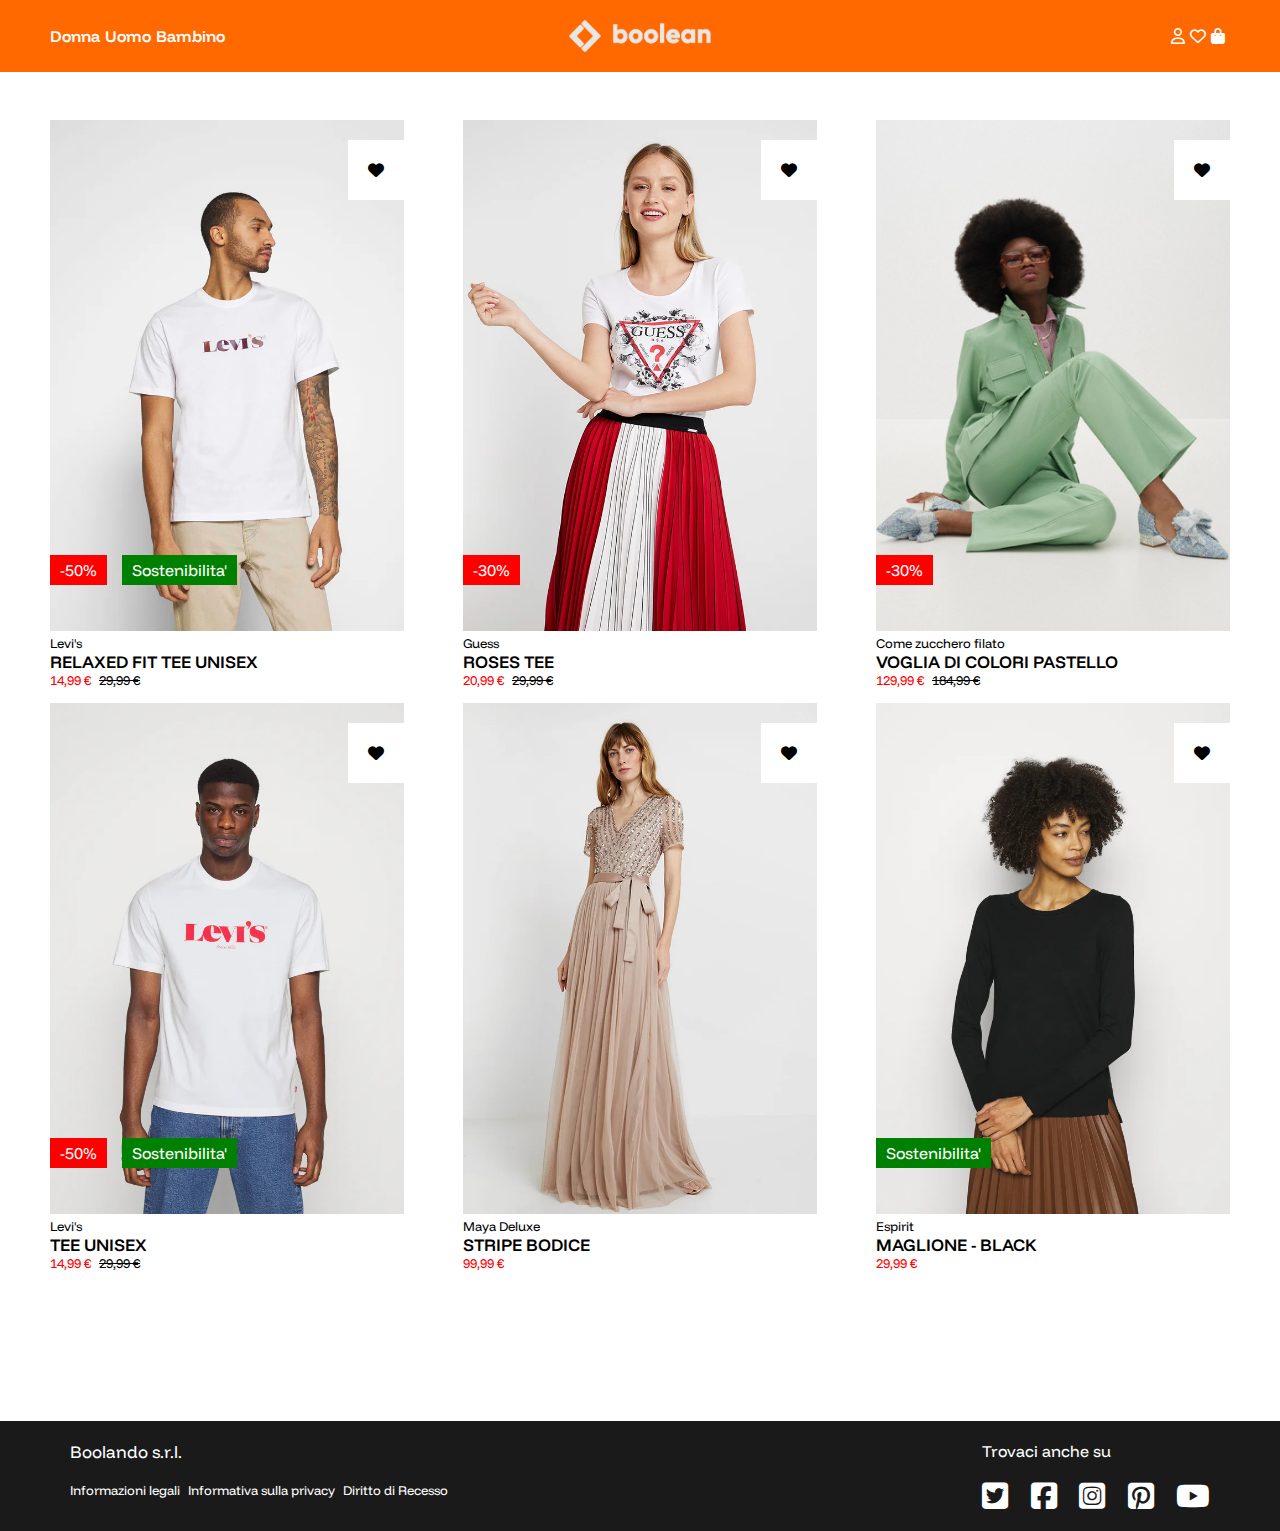
<file: index.html>
<!DOCTYPE html>
<html lang="en">
<head>
    <meta charset="UTF-8">
    <meta name="viewport" content="width=device-width, initial-scale=1.0">
    <title>Boolando</title>

    <!-- Font Awesome -->
    <link rel="stylesheet" href="https://cdnjs.cloudflare.com/ajax/libs/font-awesome/6.7.2/css/all.min.css" integrity="sha512-Evv84Mr4kqVGRNSgIGL/F/aIDqQb7xQ2vcrdIwxfjThSH8CSR7PBEakCr51Ck+w+/U6swU2Im1vVX0SVk9ABhg==" crossorigin="anonymous" referrerpolicy="no-referrer" />

    <!-- Link to CSS file -->
    <link rel="stylesheet" href="./css/style.css">

    <!-- Google Fonts -->
    <link rel="preconnect" href="https://fonts.googleapis.com">
    <link rel="preconnect" href="https://fonts.gstatic.com" crossorigin>
    <link href="https://fonts.googleapis.com/css2?family=Funnel+Display:wght@300..800&display=swap" rel="stylesheet">
</head>
<body>
<header>
    <div class="navbar fixed w-100 z-10">
        <div class="container d-flex align-center py-20">
            <div class="col-20">
                <ul class="d-flex">
                    <li>
                        <a href="">Donna</a>
                    </li>
                    <li>
                        <a href="">Uomo</a>
                    </li>
                    <li>
                        <a href="">Bambino</a>
                    </li>
                </ul>
            </div>
            <div class="col-60">
                <a href="#" class="d-flex justify-center"><img src="./img/boolean-logo.png" alt="Logo Boolean"></a>
            </div>
            <div class="col-20 d-flex justify-end">
                <ul class="d-flex">
                    <li>
                        <a href=""><i class="fa-regular fa-user"></i></a>
                    </li>
                    <li>
                        <a href=""><i class="fa-regular fa-heart"></i></a>
                    </li>
                    <li>
                        <a href=""><i class="fa-solid fa-bag-shopping"></i></a>
                    </li>
                </ul>
            </div>
        </div>
    </div>
</header>
<main>
    <div class="container pt-120 d-flex space-between flex-wrap gap-15 mb-150">
        <div class="col-30 ">
            <div class="card">
                <div class="card-body relative">
                    <img class="img-product" src="./img/1.webp" alt="">
                    <img class="img-overlay absolute top-0 left-0 hidden hover-transition" src="./img/1b.webp" alt="">
                    <div class="labels d-flex gap-15 absolute bottom-50 text-white">
                        <div class="label-discount bg-red">-50%</div>
                        <div class="label-green bg-green">Sostenibilita'</div>
                    </div>
                    <div class="button-like absolute top-20 right-0 p-20 bg-white pointer"><i class="fa-solid fa-heart"></i></div>
                </div>
                <card class="footer">
                    <div class="product-brand font-size-small">Levi's</div>
                    <div class="product-title font-size-big uppercase font-weight-600">Relaxed fit tee unisex</div>
                    <div class="product-prices d-flex font-size-small gap-8">
                        <div class="product-price-offer text-red">14,99 &euro;</div>
                        <div class="product-price line-through">29,99 &euro;</div>
                    </div>
                </card>
            </div>    
        </div>
        <div class="col-30 ">
            <div class="card">
                <div class="card-body relative">
                    <img class="img-product" src="./img/2.webp" alt="">
                    <img class="img-overlay absolute top-0 left-0 hidden hover-transition" src="./img/2b.webp" alt="">
                    <div class="labels d-flex gap-15 absolute bottom-50 text-white">
                        <div class="label-discount bg-red">-30%</div>
                    </div>
                    <div class="button-like absolute top-20 right-0 p-20 bg-white pointer"><i class="fa-solid fa-heart"></i></div>
                </div>
                <card class="footer">
                    <div class="product-brand font-size-small">Guess</div>
                    <div class="product-title font-size-big uppercase font-weight-600">Roses tee</div>
                    <div class="product-prices d-flex font-size-small gap-8">
                        <div class="product-price-offer text-red">20,99 &euro;</div>
                        <div class="product-price line-through">29,99 &euro;</div>
                    </div>
                </card>
            </div>    
        </div>
        <div class="col-30 ">
            <div class="card">
                <div class="card-body relative">
                    <img class="img-product" src="./img/3.webp" alt="">
                    <img class="img-overlay absolute top-0 left-0 hidden hover-transition" src="./img/2b.webp" alt="">
                    <div class="labels d-flex gap-15 absolute bottom-50 text-white">
                        <div class="label-discount bg-red">-30%</div>
                    </div>
                    <div class="button-like absolute top-20 right-0 p-20 bg-white pointer"><i class="fa-solid fa-heart"></i></div>
                </div>
                <card class="footer">
                    <div class="product-brand font-size-small">Come zucchero filato</div>
                    <div class="product-title font-size-big uppercase font-weight-600">Voglia di colori pastello</div>
                    <div class="product-prices d-flex font-size-small gap-8">
                        <div class="product-price-offer text-red">129,99 &euro;</div>
                        <div class="product-price line-through">184,99 &euro;</div>
                    </div>
                </card>
            </div>    
        </div>
        <div class="col-30 ">
            <div class="card">
                <div class="card-body relative">
                    <img class="img-product" src="./img/4.webp" alt="">
                    <img class="img-overlay absolute top-0 left-0 hidden hover-transition" src="./img/4b.webp" alt="">
                    <div class="labels d-flex gap-15 absolute bottom-50 text-white">
                        <div class="label-discount bg-red">-50%</div>
                        <div class="label-green bg-green">Sostenibilita'</div>
                    </div>
                    <div class="button-like absolute top-20 right-0 p-20 bg-white pointer"><i class="fa-solid fa-heart"></i></div>
                </div>
                <card class="footer">
                    <div class="product-brand font-size-small">Levi's</div>
                    <div class="product-title font-size-big uppercase font-weight-600">tee unisex</div>
                    <div class="product-prices d-flex font-size-small gap-8">
                        <div class="product-price-offer text-red">14,99 &euro;</div>
                        <div class="product-price line-through">29,99 &euro;</div>
                    </div>
                </card>
            </div>    
        </div>
        <div class="col-30 ">
            <div class="card">
                <div class="card-body relative">
                    <img class="img-product" src="./img/5.webp" alt="">
                    <img class="img-overlay absolute top-0 left-0 hidden hover-transition" src="./img/5b.webp" alt="">
                    <div class="button-like absolute top-20 right-0 p-20 bg-white pointer"><i class="fa-solid fa-heart"></i></div>
                </div>
                <card class="footer">
                    <div class="product-brand font-size-small">Maya Deluxe</div>
                    <div class="product-title font-size-big uppercase font-weight-600">Stripe bodice</div>
                    <div class="product-prices d-flex font-size-small gap-8">
                        <div class="product-price-offer text-red">99,99 &euro;</div>
                    </div>
                </card>
            </div>    
        </div>
        <div class="col-30 ">
            <div class="card">
                <div class="card-body relative">
                    <img class="img-product" src="./img/6.webp" alt="">
                    <img class="img-overlay absolute top-0 left-0 hidden hover-transition" src="./img/6b.webp" alt="">
                    <div class="labels d-flex gap-15 absolute bottom-50 text-white">
                        <div class="label-green bg-green">Sostenibilita'</div>
                    </div>
                    <div class="button-like absolute top-20 right-0 p-20 bg-white pointer"><i class="fa-solid fa-heart"></i></div>
                </div>
                <card class="footer">
                    <div class="product-brand font-size-small">Espirit</div>
                    <div class="product-title font-size-big uppercase font-weight-600">Maglione - black</div>
                    <div class="product-prices d-flex font-size-small gap-8">
                        <div class="product-price-offer text-red">29,99 &euro;</div>
                    </div>
                </card>
            </div>    
        </div>
        
    </div>
</main>
<footer>
    <div class="bg-black">
        <div class="container d-flex p-20 text-white">
            <div class="col-80 ">
                <div class="site-name font-size-big pb-20 hover-transition"><a href="">Boolando s.r.l.</a></div>
                <div class="footer-link">
                    <ul class="d-flex gap-8 font-size-small hover-transition">
                        <li><a href="">Informazioni legali</a></li>
                        <li><a href="">Informativa sulla privacy</a></li>
                        <li><a href="">Diritto di Recesso</a></li>
                    </ul>
                </div>
            </div>
            <div class="col-20 hover-transition">
                <div class="footer-text pb-20">Trovaci anche su</div>
                <div class="footer-social-icons d-flex space-between font-size-big icons-size ">
                    <i class="pointer fa-brands fa-square-twitter"></i>
                    <i class="pointer fa-brands fa-square-facebook"></i>
                    <i class="pointer fa-brands fa-square-instagram"></i>
                    <i class="pointer fa-brands fa-square-pinterest"></i>
                    <i class="pointer fa-brands fa-youtube"></i>
                </div>
            </div>
        </div>
    </div>
</footer>
</body>
</html>
</file>
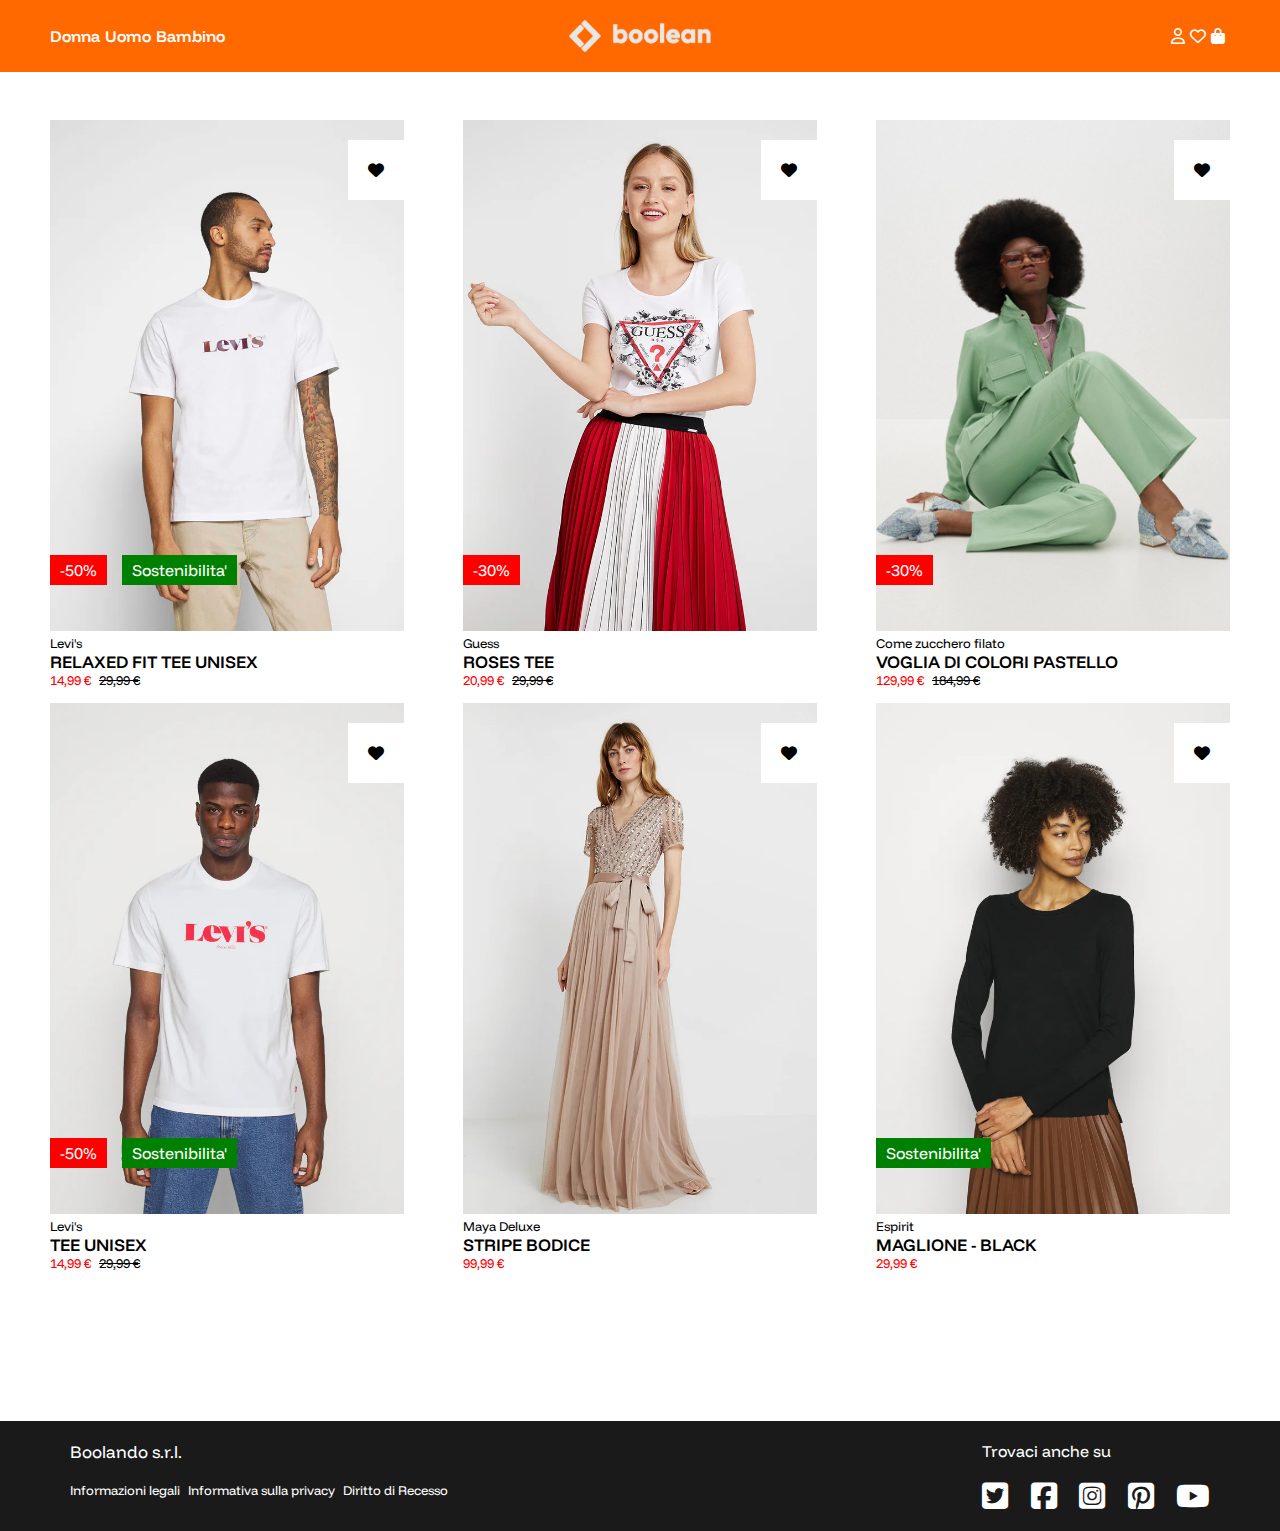
<file: bonus/index.html>
<!DOCTYPE html>
<html lang="en">
<head>
    <meta charset="UTF-8">
    <meta name="viewport" content="width=device-width, initial-scale=1.0">
    <title>Boolando - Bonus</title>

    <!-- Font Awesome -->
    <link rel="stylesheet" href="https://cdnjs.cloudflare.com/ajax/libs/font-awesome/6.7.2/css/all.min.css" integrity="sha512-Evv84Mr4kqVGRNSgIGL/F/aIDqQb7xQ2vcrdIwxfjThSH8CSR7PBEakCr51Ck+w+/U6swU2Im1vVX0SVk9ABhg==" crossorigin="anonymous" referrerpolicy="no-referrer" />

    <!-- Link to CSS file -->
    <link rel="stylesheet" href="./css/style.css">

    <!-- Google Fonts -->
    <link rel="preconnect" href="https://fonts.googleapis.com">
    <link rel="preconnect" href="https://fonts.gstatic.com" crossorigin>
    <link href="https://fonts.googleapis.com/css2?family=Funnel+Display:wght@300..800&display=swap" rel="stylesheet">
</head>
<body>
<header>
    <div class="navbar fixed w-100 z-10">
        <div class="container d-flex align-center py-20">
            <div class="col-20">
                <ul class="d-flex">
                    <li>
                        <a href="">Donna</a>
                    </li>
                    <li>
                        <a href="">Uomo</a>
                    </li>
                    <li>
                        <a href="">Bambino</a>
                    </li>
                </ul>
            </div>
            <div class="col-60">
                <a href="#" class="d-flex justify-center"><img src="./img/boolean-logo.png" alt="Logo Boolean"></a>
            </div>
            <div class="col-20 d-flex justify-end">
                <ul class="d-flex">
                    <li>
                        <a href=""><i class="fa-regular fa-user"></i></a>
                    </li>
                    <li>
                        <a href=""><i class="fa-regular fa-heart"></i></a>
                    </li>
                    <li>
                        <a href=""><i class="fa-solid fa-bag-shopping"></i></a>
                    </li>
                </ul>
            </div>
        </div>
    </div>
</header>
<main>
    <div class="container pt-120 d-flex space-between flex-wrap gap-15 mb-150">
        <div class="col-30 ">
            <div class="card">
                <div class="card-body relative">
                    <img class="img-product" src="./img/1.webp" alt="">
                    <a href="./products/relaxed-fit-tee.html"><img class="img-overlay absolute top-0 left-0 hidden hover-transition" src="./img/1b.webp" alt=""></a>
                    <div class="labels d-flex gap-15 absolute bottom-50 text-white">
                        <div class="label-discount bg-red">-50%</div>
                        <div class="label-green bg-green">Sostenibilita'</div>
                    </div>
                    <div class="button-like absolute top-20 right-0 p-20 bg-white pointer"><i class="fa-solid fa-heart hover-transition"></i></div>
                </div>
                <card class="footer">
                    <div class="product-brand font-size-small">Levi's</div>
                    <div class="product-title font-size-big uppercase font-weight-600">Relaxed fit tee unisex</div>
                    <div class="product-prices d-flex font-size-small gap-8">
                        <div class="product-price-offer text-red">14,99 &euro;</div>
                        <div class="product-price line-through">29,99 &euro;</div>
                    </div>
                </card>
            </div>    
        </div>
        <div class="col-30 ">
            <div class="card">
                <div class="card-body relative">
                    <img class="img-product" src="./img/2.webp" alt="">
                    <img class="img-overlay absolute top-0 left-0 hidden hover-transition" src="./img/2b.webp" alt="">
                    <div class="labels d-flex gap-15 absolute bottom-50 text-white">
                        <div class="label-discount bg-red">-30%</div>
                    </div>
                    <div class="button-like absolute top-20 right-0 p-20 bg-white pointer"><i class="fa-solid fa-heart hover-transition"></i></div>
                </div>
                <card class="footer">
                    <div class="product-brand font-size-small">Guess</div>
                    <div class="product-title font-size-big uppercase font-weight-600">Roses tee</div>
                    <div class="product-prices d-flex font-size-small gap-8">
                        <div class="product-price-offer text-red">20,99 &euro;</div>
                        <div class="product-price line-through">29,99 &euro;</div>
                    </div>
                </card>
            </div>    
        </div>
        <div class="col-30 ">
            <div class="card">
                <div class="card-body relative">
                    <img class="img-product" src="./img/3.webp" alt="">
                    <img class="img-overlay absolute top-0 left-0 hidden hover-transition" src="./img/2b.webp" alt="">
                    <div class="labels d-flex gap-15 absolute bottom-50 text-white">
                        <div class="label-discount bg-red">-30%</div>
                    </div>
                    <div class="button-like absolute top-20 right-0 p-20 bg-white pointer"><i class="fa-solid fa-heart hover-transition"></i></div>
                </div>
                <card class="footer">
                    <div class="product-brand font-size-small">Come zucchero filato</div>
                    <div class="product-title font-size-big uppercase font-weight-600">Voglia di colori pastello</div>
                    <div class="product-prices d-flex font-size-small gap-8">
                        <div class="product-price-offer text-red">129,99 &euro;</div>
                        <div class="product-price line-through">184,99 &euro;</div>
                    </div>
                </card>
            </div>    
        </div>
        <div class="col-30 ">
            <div class="card">
                <div class="card-body relative">
                    <img class="img-product" src="./img/4.webp" alt="">
                    <img class="img-overlay absolute top-0 left-0 hidden hover-transition" src="./img/4b.webp" alt="">
                    <div class="labels d-flex gap-15 absolute bottom-50 text-white">
                        <div class="label-discount bg-red">-50%</div>
                        <div class="label-green bg-green">Sostenibilita'</div>
                    </div>
                    <div class="button-like absolute top-20 right-0 p-20 bg-white pointer"><i class="fa-solid fa-heart hover-transition"></i></div>
                </div>
                <card class="footer">
                    <div class="product-brand font-size-small">Levi's</div>
                    <div class="product-title font-size-big uppercase font-weight-600">tee unisex</div>
                    <div class="product-prices d-flex font-size-small gap-8">
                        <div class="product-price-offer text-red">14,99 &euro;</div>
                        <div class="product-price line-through">29,99 &euro;</div>
                    </div>
                </card>
            </div>    
        </div>
        <div class="col-30 ">
            <div class="card">
                <div class="card-body relative">
                    <img class="img-product" src="./img/5.webp" alt="">
                    <img class="img-overlay absolute top-0 left-0 hidden hover-transition" src="./img/5b.webp" alt="">
                    <div class="button-like absolute top-20 right-0 p-20 bg-white pointer"><i class="fa-solid fa-heart hover-transition"></i></div>
                </div>
                <card class="footer">
                    <div class="product-brand font-size-small">Maya Deluxe</div>
                    <div class="product-title font-size-big uppercase font-weight-600">Stripe bodice</div>
                    <div class="product-prices d-flex font-size-small gap-8">
                        <div class="product-price-offer text-red">99,99 &euro;</div>
                    </div>
                </card>
            </div>    
        </div>
        <div class="col-30 ">
            <div class="card">
                <div class="card-body relative">
                    <img class="img-product" src="./img/6.webp" alt="">
                    <img class="img-overlay absolute top-0 left-0 hidden hover-transition" src="./img/6b.webp" alt="">
                    <div class="labels d-flex gap-15 absolute bottom-50 text-white">
                        <div class="label-green bg-green">Sostenibilita'</div>
                    </div>
                    <div class="button-like absolute top-20 right-0 p-20 bg-white pointer"><i class="fa-solid fa-heart hover-transition"></i></div>
                </div>
                <card class="footer">
                    <div class="product-brand font-size-small">Espirit</div>
                    <div class="product-title font-size-big uppercase font-weight-600">Maglione - black</div>
                    <div class="product-prices d-flex font-size-small gap-8">
                        <div class="product-price-offer text-red">29,99 &euro;</div>
                    </div>
                </card>
            </div>    
        </div>
        
    </div>
</main>
<footer>
    <div class="bg-black">
        <div class="container d-flex p-20 text-white">
            <div class="col-80 ">
                <div class="site-name font-size-big pb-20 hover-transition"><a href="">Boolando s.r.l.</a></div>
                <div class="footer-link">
                    <ul class="d-flex gap-8 font-size-small hover-transition">
                        <li><a href="">Informazioni legali</a></li>
                        <li><a href="">Informativa sulla privacy</a></li>
                        <li><a href="">Diritto di Recesso</a></li>
                    </ul>
                </div>
            </div>
            <div class="col-20 hover-transition">
                <div class="footer-text pb-20">Trovaci anche su</div>
                <div class="footer-social-icons d-flex space-between font-size-big icons-size ">
                    <i class="pointer fa-brands fa-square-twitter"></i>
                    <i class="pointer fa-brands fa-square-facebook"></i>
                    <i class="pointer fa-brands fa-square-instagram"></i>
                    <i class="pointer fa-brands fa-square-pinterest"></i>
                    <i class="pointer fa-brands fa-youtube"></i>
                </div>
            </div>
        </div>
    </div>
</footer>
</body>
</html>
</file>
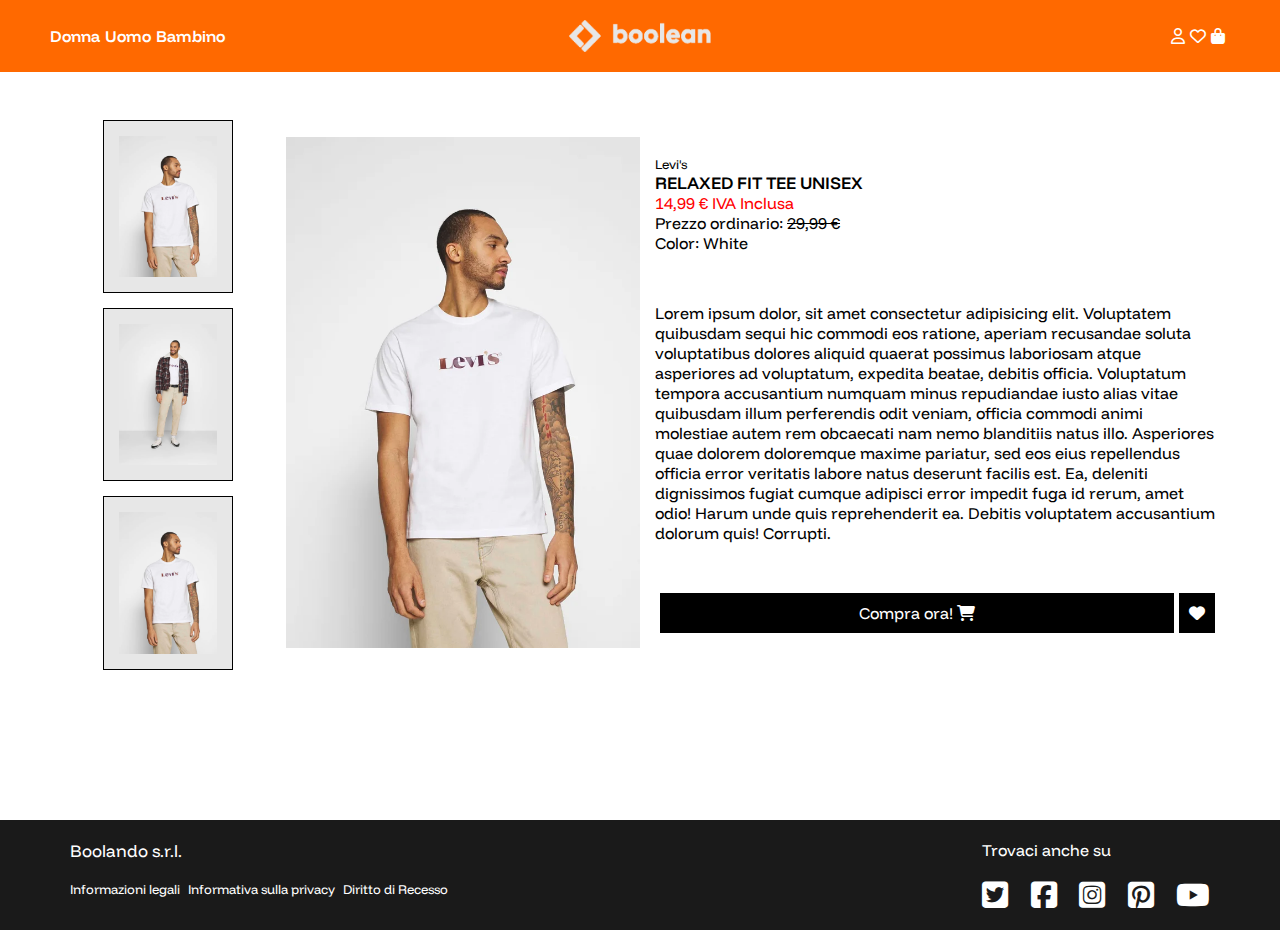
<file: bonus/products/relaxed-fit-tee.html>
<!DOCTYPE html>
<html lang="en">
<head>
    <meta charset="UTF-8">
    <meta name="viewport" content="width=device-width, initial-scale=1.0">
    <title>Boolando - Bonus</title>

    <!-- Font Awesome -->
    <link rel="stylesheet" href="https://cdnjs.cloudflare.com/ajax/libs/font-awesome/6.7.2/css/all.min.css" integrity="sha512-Evv84Mr4kqVGRNSgIGL/F/aIDqQb7xQ2vcrdIwxfjThSH8CSR7PBEakCr51Ck+w+/U6swU2Im1vVX0SVk9ABhg==" crossorigin="anonymous" referrerpolicy="no-referrer" />

    <!-- Link to CSS file -->
    <link rel="stylesheet" href="../css/style.css">
    <link rel="stylesheet" href="../css/product-page.css">


    <!-- Google Fonts -->
    <link rel="preconnect" href="https://fonts.googleapis.com">
    <link rel="preconnect" href="https://fonts.gstatic.com" crossorigin>
    <link href="https://fonts.googleapis.com/css2?family=Funnel+Display:wght@300..800&display=swap" rel="stylesheet">
</head>
<body>
<header>
    <div class="navbar fixed w-100 z-10">
        <div class="container d-flex align-center py-20">
            <div class="col-20">
                <ul class="d-flex">
                    <li>
                        <a href="">Donna</a>
                    </li>
                    <li>
                        <a href="">Uomo</a>
                    </li>
                    <li>
                        <a href="">Bambino</a>
                    </li>
                </ul>
            </div>
            <div class="col-60">
                <a href="#" class="d-flex justify-center"><img src="../img/boolean-logo.png" alt="Logo Boolean"></a>
            </div>
            <div class="col-20 d-flex justify-end">
                <ul class="d-flex">
                    <li>
                        <a href=""><i class="fa-regular fa-user"></i></a>
                    </li>
                    <li>
                        <a href=""><i class="fa-regular fa-heart"></i></a>
                    </li>
                    <li>
                        <a href=""><i class="fa-solid fa-bag-shopping"></i></a>
                    </li>
                </ul>
            </div>
        </div>
    </div>
</header>
<main>
    <div class="container pt-120 d-flex mb-150 align-center">
        <div class="col-20  d-flex column-direction align-center space-around gap-15">
            <img src="../img/1.webp" alt="" class="img-side">
            <img src="../img/1b.webp" alt="" class="img-side">
            <img src="../img/1.webp" alt="" class="img-side">
        </div>
        <div class="col-30 ">
            <div class="card">
                <div class="card-body relative">
                    <img class="img-product" src="../img/1.webp" alt="">
                    <a href="./products/relaxed-fit-tee.html"><img class="img-overlay absolute top-0 left-0 hidden hover-transition" src="../img/1b.webp" alt=""></a>
                    
                    
                </div>
            </div>    
        </div>
        <div class="col-50 article d-flex column-direction space-around">
        <div class="article-header">
            <div class="product-brand font-size-small">Levi's</div>
            <div class="product-title font-size-big uppercase font-weight-600">Relaxed fit tee unisex</div>
            <div class="product-price-offer text-red">14,99 &euro; <span>IVA Inclusa</span></div>
            <div>Prezzo ordinario: <span class="product-price line-through">29,99 &euro;</span></div>
            <div>Color: White</div>
        </div>
        <div class="article-description">
            Lorem ipsum dolor, sit amet consectetur adipisicing elit. Voluptatem quibusdam sequi hic commodi eos ratione, aperiam recusandae soluta voluptatibus dolores aliquid quaerat possimus laboriosam atque asperiores ad voluptatum, expedita beatae, debitis officia. Voluptatum tempora accusantium numquam minus repudiandae iusto alias vitae quibusdam illum perferendis odit veniam, officia commodi animi molestiae autem rem obcaecati nam nemo blanditiis natus illo. Asperiores quae dolorem doloremque maxime pariatur, sed eos eius repellendus officia error veritatis labore natus deserunt facilis est. Ea, deleniti dignissimos fugiat cumque adipisci error impedit fuga id rerum, amet odio! Harum unde quis reprehenderit ea. Debitis voluptatem accusantium dolorum quis! Corrupti.
        </div>
        <div class="article-footer d-flex">
            <div class="btn btn-black inline-block pointer hover-transition">
            Compra ora! <i class="fa-solid fa-cart-shopping"></i>
        </div>
        <div class="btn bg-white pointer"><i class="fa-solid fa-heart hover-transition"></i></div>
                </div></div>


        </div>
        
        
    </div>
</main>
<footer>
    <div class="bg-black">
        <div class="container d-flex p-20 text-white">
            <div class="col-80 ">
                <div class="site-name font-size-big pb-20 hover-transition"><a href="">Boolando s.r.l.</a></div>
                <div class="footer-link">
                    <ul class="d-flex gap-8 font-size-small hover-transition">
                        <li><a href="">Informazioni legali</a></li>
                        <li><a href="">Informativa sulla privacy</a></li>
                        <li><a href="">Diritto di Recesso</a></li>
                    </ul>
                </div>
            </div>
            <div class="col-20 hover-transition">
                <div class="footer-text pb-20">Trovaci anche su</div>
                <div class="footer-social-icons d-flex space-between font-size-big icons-size ">
                    <i class="pointer fa-brands fa-square-twitter"></i>
                    <i class="pointer fa-brands fa-square-facebook"></i>
                    <i class="pointer fa-brands fa-square-instagram"></i>
                    <i class="pointer fa-brands fa-square-pinterest"></i>
                    <i class="pointer fa-brands fa-youtube"></i>
                </div>
            </div>
        </div>
    </div>
</footer>
</body>
</html>
</file>
<file: css/style.css>
*{
    padding: 0;
    margin: 0;
    box-sizing: border-box;
    font-family: "Funnel Display", serif;
}

.container{
    max-width: 1180px;
    margin: 0 auto;
}

/* Utility */
.bored{
    border: 2px solid red;
}

.boblue{
    border: 2px solid blue;
}

.bg-red{
    background-color: #FF0000;
}

.bg-green{
    background-color: #008000;
}

.bg-white{
    background-color: #fff;
}

.bg-black{
    background-color: #1A1A1A;
}

.pointer{
    cursor: pointer;
}

.text-white{
    color: #fff;
}

.text-red{
    color: red;
}

.font-size-small{
    font-size: 13px;
}

.font-size-big{
    font-size: 17px;
}

.uppercase{
    text-transform: uppercase;
}

.font-weight-600{
    font-weight: 600;
}

.line-through{
    text-decoration: line-through;
}

.hover-transition{
    transition: all 1s ease-out;
}

/* Paddings */
.p-20{
    padding: 20px;
}

.py-20{
    padding: 20px 0;
}

.pb-20{
    padding-bottom: 20px;
}

.pt-120{
    padding-top: 120px;
}

/* Margins */
.mb-150{
    margin-bottom: 150px;
}

/* Z-Index */

.z-10{
    z-index: 10;
}

/* Position */
.fixed{
    position: fixed;
}

.absolute{
    position: absolute;
}

.relative{
    position: relative;
}

.top-20{
    top: 20px;
}

.bottom-50{
    bottom: 50px;
}

.right-0{
    right: 0;
}

.top-0{
    top: 0;
}

.left-0{
    left: 0;
}

/* Columns */
.col-20{
    width: 20%;
}

.col-30{
    width: 30%;
}

.col-60{
    width: 60%;
}

.col-80{
    width: 80%;
}

.w-100{
    width: 100%;
}

/* Flexbox */
.d-flex{
    display: flex;
}

.justify-center{
    justify-content: center;
}

.justify-end{
    justify-content: flex-end;
}

.space-between{
    justify-content: space-between;
}

.align-center{
    align-items: center;
}

.flex-wrap{
    flex-wrap: wrap;
}

.gap-15{
    gap: 15px;
}

.gap-8{
    gap: 8px;
}

/* Display */
.inline-block{
    display: inline-block;
}

.hidden{
    opacity: 0;
}

/* Section HEADER */
header .navbar{
    background-color: #FF6900;
}

header a{
    text-decoration: none;
    color: #fff;
    transition: all 1s ease-out;
}

header ul{
    list-style: none;
}

header ul li{
    margin-right: 5px;
    font-weight: 600;
}

header img{
    width: 20%;
}

header .container{
    width: 100%;
}

header a:hover{
    color: #000;
}

/* Section MAIN */
.card{
    width: 100%;
}

.card img{
    max-width: 100%;
}

.label-discount, .label-green{
    padding: 5px 10px;
}

.img-overlay:hover{
    opacity: 1;
}

/* Section FOOTER */
footer ul{
    list-style-type: none;
}

footer a{
    color: inherit;
    text-decoration: none;
}

.icons-size{
    font-size: 30px;
}

.site-name:hover, .footer-link li:hover, .footer-social-icons i:hover{
    color: #FF6900
}
</file>
<file: bonus/css/style.css>
*{
    padding: 0;
    margin: 0;
    box-sizing: border-box;
    font-family: "Funnel Display", serif;
}

.container{
    max-width: 1180px;
    margin: 0 auto;
}

/* Utility */
.bored{
    border: 2px solid red;
}

.boblue{
    border: 2px solid blue;
}

.bg-red{
    background-color: #FF0000;
}

.bg-green{
    background-color: #008000;
}

.bg-white{
    background-color: #fff;
}

.bg-black{
    background-color: #1A1A1A;
}

.pointer{
    cursor: pointer;
}

.text-white{
    color: #fff;
}

.text-red{
    color: red;
}

.font-size-small{
    font-size: 13px;
}

.font-size-big{
    font-size: 17px;
}

.uppercase{
    text-transform: uppercase;
}

.font-weight-600{
    font-weight: 600;
}

.line-through{
    text-decoration: line-through;
}

.hover-transition{
    transition: all 1s ease-out;
}

/* Paddings */
.p-20{
    padding: 20px;
}

.py-20{
    padding: 20px 0;
}

.pb-20{
    padding-bottom: 20px;
}

.pt-120{
    padding-top: 120px;
}

/* Margins */
.mb-150{
    margin-bottom: 150px;
}

/* Z-Index */

.z-10{
    z-index: 10;
}

/* Position */
.fixed{
    position: fixed;
}

.absolute{
    position: absolute;
}

.relative{
    position: relative;
}

.top-20{
    top: 20px;
}

.bottom-50{
    bottom: 50px;
}

.right-0{
    right: 0;
}

.top-0{
    top: 0;
}

.left-0{
    left: 0;
}

/* Columns */
.col-20{
    width: 20%;
}

.col-30{
    width: 30%;
}

.col-50{
    width: 50%;
}

.col-60{
    width: 60%;
}

.col-80{
    width: 80%;
}

.w-100{
    width: 100%;
}

/* Flexbox */
.d-flex{
    display: flex;
}

.justify-center{
    justify-content: center;
}

.justify-end{
    justify-content: flex-end;
}

.space-between{
    justify-content: space-between;
}

.align-center{
    align-items: center;
}

.flex-wrap{
    flex-wrap: wrap;
}

.gap-15{
    gap: 15px;
}

.gap-8{
    gap: 8px;
}

/* Display */
.inline-block{
    display: inline-block;
}

.hidden{
    opacity: 0;
}

/* Section HEADER */
header .navbar{
    background-color: #FF6900;
}

header a{
    text-decoration: none;
    color: #fff;
    transition: all 1s ease-out;
}

header ul{
    list-style: none;
}

header ul li{
    margin-right: 5px;
    font-weight: 600;
}

header img{
    width: 20%;
}

header .container{
    width: 100%;
}

header a:hover{
    color: #000;
}

/* Section MAIN */
.card{
    width: 100%;
}

.card img{
    max-width: 100%;
}

.label-discount, .label-green{
    padding: 5px 10px;
}

.img-overlay:hover{
    opacity: 1;
}

/* Section FOOTER */
footer ul{
    list-style-type: none;
}

footer a{
    color: inherit;
    text-decoration: none;
}

.icons-size{
    font-size: 30px;
}

.site-name:hover, .footer-link li:hover, .footer-social-icons i:hover{
    color: #FF6900
}

/* BONUS: Red heart icon appears on hover */
main .fa-heart:hover{
    color: red
}
</file>
<file: bonus/css/product-page.css>
.img-side{
    width: 55%;
    padding: 15px;
    background-color: #E7E7E7;
    border: 1px solid black;
}

.column-direction{
    flex-direction: column;
}

.space-around{
    justify-content: space-around;
}

.article{
    padding: 15px;
}

.btn{
    padding: 10px;
    background-color: #000;
    color: #fff;
    text-align: center;
    margin-left: 5px;
}

.btn:hover{
    color: red;
}

.inline-block{
    display: inline-block;
    width: 100%;
}

.article-header, .article-description{
    margin-bottom: 50px;
}
</file>
